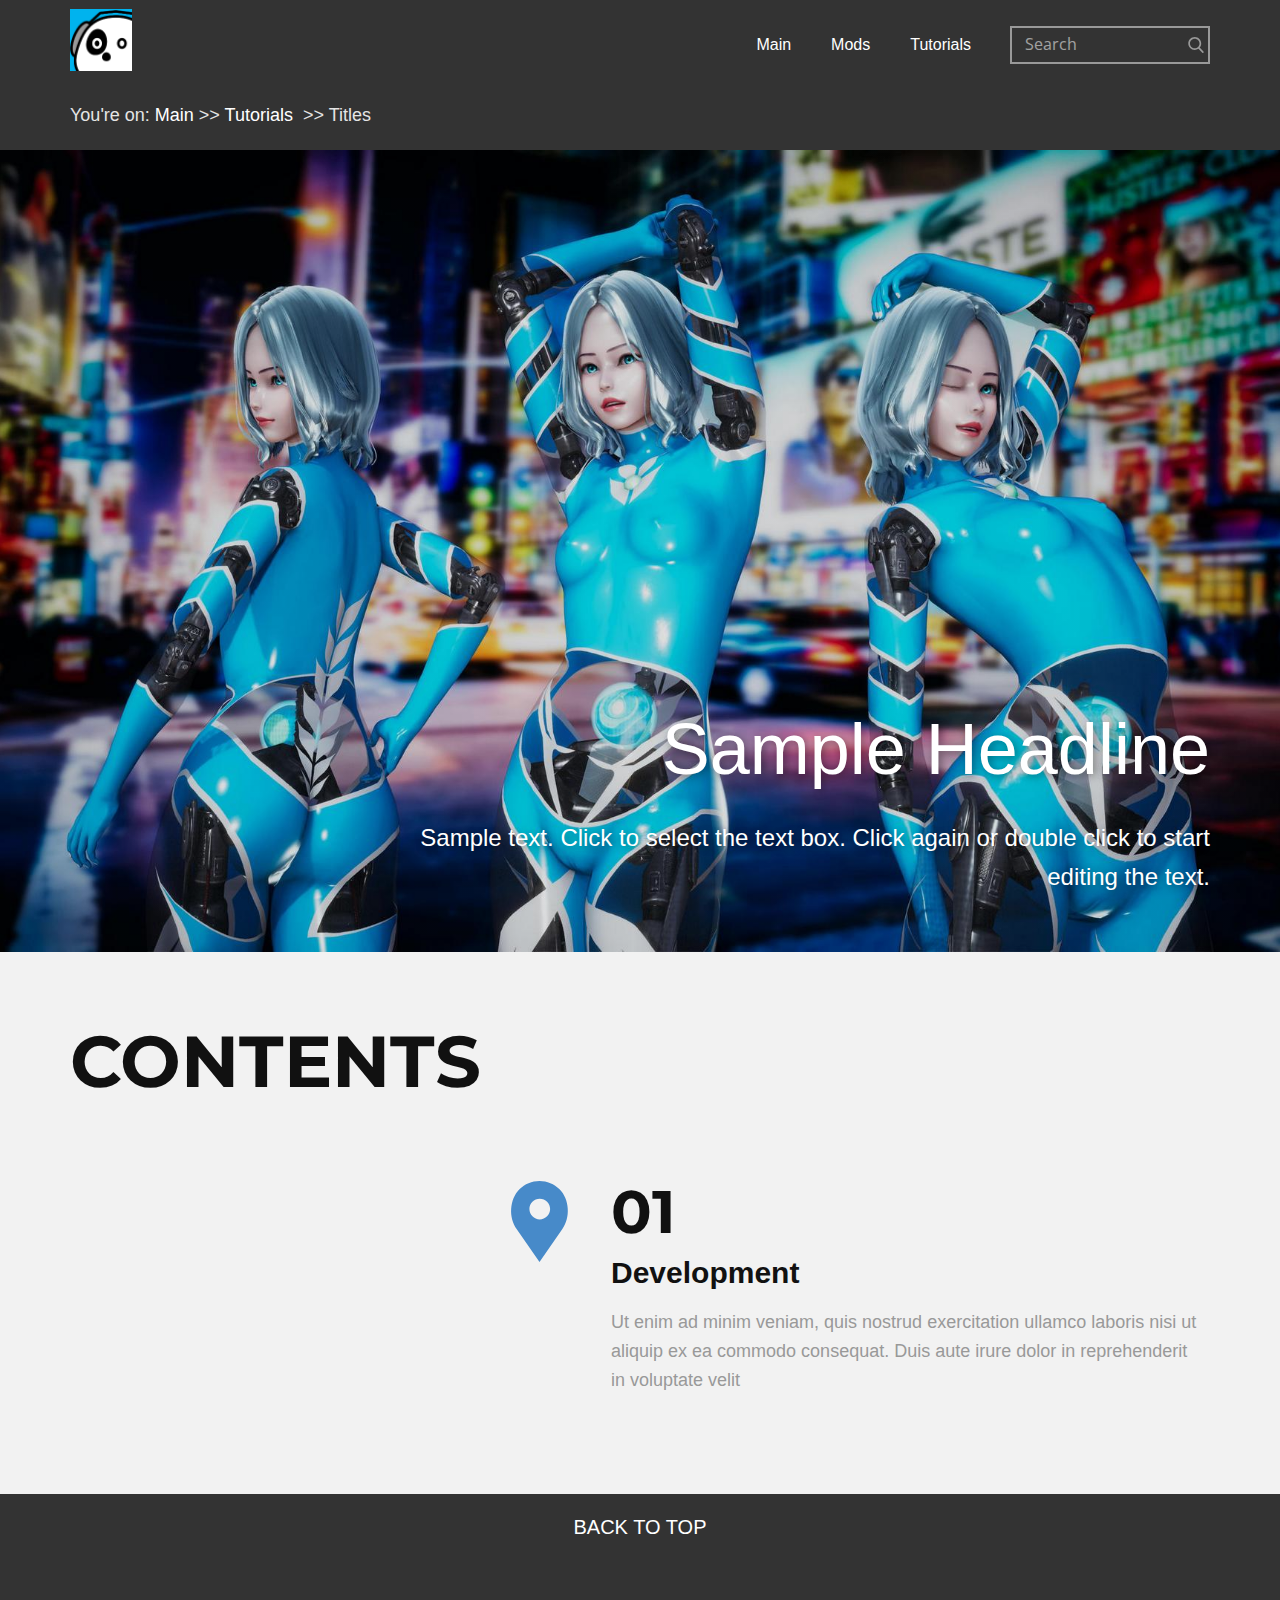
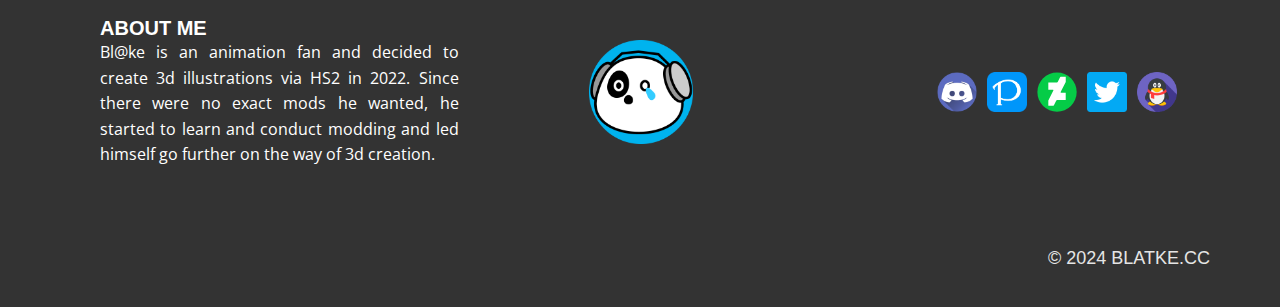
<file: tutorials/1/index.html>
<!DOCTYPE html>
<html style="font-size: 16px;" lang="en"><head>
    <meta name="viewport" content="width=device-width, initial-scale=1.0">
    <meta charset="utf-8">
    <meta name="keywords" content="">
    <meta name="description" content="">
    <title>index template</title>
    <link rel="stylesheet" href="../../nicepage.css" media="screen">
<link rel="stylesheet" href="index-template.css" media="screen">
    <script class="u-script" type="text/javascript" src="../../jquery.js" defer=""></script>
    <script class="u-script" type="text/javascript" src="../../nicepage.js" defer=""></script>
    <meta name="generator" content="Nicepage 6.9.2, nicepage.com">
    <link id="u-theme-google-font" rel="stylesheet" href="https://fonts.googleapis.com/css?family=Roboto:100,100i,300,300i,400,400i,500,500i,700,700i,900,900i|Open+Sans:300,300i,400,400i,500,500i,600,600i,700,700i,800,800i">
    <link id="u-page-google-font" rel="stylesheet" href="https://fonts.googleapis.com/css?family=Montserrat:100,100i,200,200i,300,300i,400,400i,500,500i,600,600i,700,700i,800,800i,900,900i">
    
    
    
    
    
    <script type="application/ld+json">{
		"@context": "http://schema.org",
		"@type": "Organization",
		"name": "Bl@ke Universe",
		"logo": "../../images/1.png",
		"sameAs": [
				"https://discord.gg/nc5pmnf8X3",
				"https://www.pixiv.net/users/10414222",
				"https://www.deviantart.com/bl-at-ke",
				"https://twitter.com/Bl_at_ke",
				"http://qm.qq.com/cgi-bin/qm/qr?_wv=1027&k=alCHe2Kf8z-q8qLWSlM5vDOTkFF_oP-a&authKey=2wfi2DLo5i8skMq6JESxxQuRsBYAZ9KPMJZA3bgq%2FHK8vULLQkaPd35zmGqQ0tsX&noverify=0&group_code=904857543"
		]
}</script>
    <meta name="theme-color" content="#478ac9">
    <meta name="twitter:site" content="@">
    <meta name="twitter:card" content="summary_large_image">
    <meta name="twitter:title" content="index template">
    <meta name="twitter:description" content="Bl@ke Universe">
    <meta property="og:title" content="index template">
    <meta property="og:description" content="">
    <meta property="og:type" content="website">
  <meta data-intl-tel-input-cdn-path="intlTelInput/"></head>
  <body data-path-to-root="../../" data-include-products="false" class="u-body u-overlap u-xl-mode" data-lang="en"><header class="u-align-center-xs u-clearfix u-grey-80 u-header" id="sec-b4d1" data-animation-name="" data-animation-duration="0" data-animation-delay="0" data-animation-direction=""><div class="u-clearfix u-sheet u-sheet-1">
        <a href="#" class="u-image u-logo u-image-1" data-image-width="128" data-image-height="128">
          <img src="../../images/1.png" class="u-logo-image u-logo-image-1">
        </a>
        <form action="https://google.com/search" method="get" class="u-border-2 u-border-grey-40 u-search u-search-right u-search-1">
          <input type="hidden" name="sitesearch" value="blatke.cc" />
          <button class="u-search-button" type="submit">
            <span class="u-search-icon u-spacing-10 u-text-grey-40 u-search-icon-1">
              <svg class="u-svg-link" preserveAspectRatio="xMidYMin slice" viewBox="0 0 56.966 56.966" style=""><use xmlns:xlink="http://www.w3.org/1999/xlink" xlink:href="#svg-b04b"></use></svg>
              <svg xmlns="http://www.w3.org/2000/svg" xmlns:xlink="http://www.w3.org/1999/xlink" version="1.1" id="svg-b04b" x="0px" y="0px" viewBox="0 0 56.966 56.966" style="enable-background:new 0 0 56.966 56.966;" xml:space="preserve" class="u-svg-content"><path d="M55.146,51.887L41.588,37.786c3.486-4.144,5.396-9.358,5.396-14.786c0-12.682-10.318-23-23-23s-23,10.318-23,23  s10.318,23,23,23c4.761,0,9.298-1.436,13.177-4.162l13.661,14.208c0.571,0.593,1.339,0.92,2.162,0.92  c0.779,0,1.518-0.297,2.079-0.837C56.255,54.982,56.293,53.08,55.146,51.887z M23.984,6c9.374,0,17,7.626,17,17s-7.626,17-17,17  s-17-7.626-17-17S14.61,6,23.984,6z"></path><g></g><g></g><g></g><g></g><g></g><g></g><g></g><g></g><g></g><g></g><g></g><g></g><g></g><g></g><g></g></svg>
            </span>
          </button>
          <input class="u-search-input u-text-active-white u-text-white" type="search" name="p" value="" placeholder="Search">
        </form>
        <nav class="u-align-left u-font-size-14 u-menu u-menu-one-level u-nav-spacing-25 u-offcanvas u-menu-1" data-position="">
          <div class="menu-collapse u-custom-font u-font-arial" style="font-size: 1rem; letter-spacing: 0px; font-weight: 700;">
            <a class="u-button-style u-custom-border u-custom-border-color u-custom-borders u-custom-left-right-menu-spacing u-custom-padding-bottom u-custom-text-active-color u-custom-text-color u-custom-text-hover-color u-custom-top-bottom-menu-spacing u-nav-link" href="#" style="padding: 4px 0px; font-size: calc(1em + 8px);">
              <svg class="u-svg-link" preserveAspectRatio="xMidYMin slice" viewBox="0 0 302 302" style=""><use xmlns:xlink="http://www.w3.org/1999/xlink" xlink:href="#svg-7b92"></use></svg>
              <svg xmlns="http://www.w3.org/2000/svg" xmlns:xlink="http://www.w3.org/1999/xlink" version="1.1" id="svg-7b92" x="0px" y="0px" viewBox="0 0 302 302" style="enable-background:new 0 0 302 302;" xml:space="preserve" class="u-svg-content"><g><rect y="36" width="302" height="30"></rect><rect y="236" width="302" height="30"></rect><rect y="136" width="302" height="30"></rect>
</g><g></g><g></g><g></g><g></g><g></g><g></g><g></g><g></g><g></g><g></g><g></g><g></g><g></g><g></g><g></g></svg>
            </a>
          </div>
          <div class="u-custom-menu u-nav-container">
            <ul class="u-custom-font u-font-arial u-nav u-spacing-20 u-unstyled u-nav-1"><li class="u-nav-item"><a class="u-button-style u-nav-link u-text-active-white u-text-body-alt-color u-text-hover-palette-3-base" href="../../Main.html" style="padding: 10px;">Main</a>
</li><li class="u-nav-item"><a class="u-button-style u-nav-link u-text-active-white u-text-body-alt-color u-text-hover-palette-3-base" href="../../mods/mods.html" style="padding: 10px;">Mods</a>
</li><li class="u-nav-item"><a class="u-button-style u-nav-link u-text-active-white u-text-body-alt-color u-text-hover-palette-3-base" href="../tutorials.html" style="padding: 10px;">Tutorials</a>
</li></ul>
          </div>
          <div class="u-custom-menu u-nav-container-collapse">
            <div class="u-align-center u-black u-container-style u-inner-container-layout u-opacity u-opacity-95 u-sidenav">
              <div class="u-inner-container-layout u-sidenav-overflow">
                <div class="u-menu-close"></div>
                <ul class="u-align-center u-nav u-popupmenu-items u-unstyled u-nav-2"><li class="u-nav-item"><a class="u-button-style u-nav-link" href="../../Main.html">Main</a>
</li><li class="u-nav-item"><a class="u-button-style u-nav-link" href="../../mods/mods.html">Mods</a>
</li><li class="u-nav-item"><a class="u-button-style u-nav-link" href="../tutorials.html">Tutorials</a>
</li></ul>
              </div>
            </div>
            <div class="u-black u-menu-overlay u-opacity u-opacity-70"></div>
          </div>
        </nav>
      </div></header>
    <section class="u-clearfix u-grey-80 u-section-1" id="sec-5cac">
      <div class="u-clearfix u-sheet u-sheet-1">
        <p class="u-custom-font u-font-arial u-text u-text-default u-text-1">You're on: <a href="../../Main.html" class="u-btn u-button-link u-button-style u-text-active-white u-text-body-alt-color u-text-hover-palette-3-base u-btn-1">Main</a> &gt;&gt; <span style="font-weight: 700;">
            <a href="../tutorials.html" class="u-btn u-button-link u-button-style u-text-active-white u-text-hover-palette-3-base u-text-white u-btn-1">Tutorials</a>&nbsp;
          </span> &gt;&gt; Titles
        </p>
      </div>
    </section>
    <section class="u-align-left u-clearfix u-image u-shading u-section-2" id="sec-863d" data-image-width="9360" data-image-height="5265">
      <div class="u-clearfix u-sheet u-sheet-1">
        <h1 class="u-align-right u-text u-text-default u-text-1">Sample Headline</h1>
        <p class="u-align-right u-large-text u-text u-text-variant u-text-2">Sample text. Click to select the text box. Click again or double click to start editing the text.</p>
      </div>
    </section>
    <section class="u-align-right u-clearfix u-grey-5 u-section-3" id="carousel_fc6d">
      <div class="u-clearfix u-sheet u-sheet-1">
        <h2 class="u-align-left u-custom-font u-font-montserrat u-text u-text-default u-text-1">contents</h2>
        <div class="u-expanded-width-lg u-expanded-width-md u-expanded-width-sm u-expanded-width-xs u-list u-list-1">
          <div class="u-repeater u-repeater-1">
            <div class="u-container-style u-list-item u-repeater-item u-shape-rectangle">
              <div class="u-container-layout u-similar-container u-valign-top u-container-layout-1">
                <h2 class="u-align-left u-custom-font u-font-montserrat u-text u-text-2">

                  <a class="u-active-none u-btn u-button-link u-button-style u-hover-none u-text-active-black u-text-hover-palette-1-base u-btn-1" data-target="_blank" href="1.html" target="_blank">01</a>

                </h2><span class="u-icon u-text-palette-1-base u-icon-1" data-animation-name="" data-animation-duration="0" data-animation-delay="0" data-animation-direction=""><svg class="u-svg-link" preserveAspectRatio="xMidYMin slice" viewBox="0 0 54.757 54.757" style=""><use xlink:href="#svg-f334"></use></svg><svg class="u-svg-content" viewBox="0 0 54.757 54.757" x="0px" y="0px" id="svg-f334" style="enable-background:new 0 0 54.757 54.757;"><path d="M40.94,5.617C37.318,1.995,32.502,0,27.38,0c-5.123,0-9.938,1.995-13.56,5.617c-6.703,6.702-7.536,19.312-1.804,26.952
	L27.38,54.757L42.721,32.6C48.476,24.929,47.643,12.319,40.94,5.617z M27.557,26c-3.859,0-7-3.141-7-7s3.141-7,7-7s7,3.141,7,7
	S31.416,26,27.557,26z"></path></svg></span>
                <h5 class="u-align-left u-text u-text-3">

                  <a class="u-btn u-button-link u-button-style u-text-active-black u-text-hover-palette-1-base u-btn-2" data-target="_blank" href="1.html" target="_blank">Develop​ment</a>

                </h5>
                <p class="u-align-left u-custom-item u-text u-text-default u-text-4"> Ut enim ad minim veniam, quis nostrud exercitation ullamco laboris nisi ut aliquip ex ea commodo consequat. Duis aute irure dolor in reprehenderit in voluptate velit</p>
              </div>
            </div>
          </div>
        </div>
      </div>
    </section>
    
    
    
    <footer class="u-clearfix u-footer u-grey-80" id="sec-c07f"><div class="u-clearfix u-sheet u-sheet-1">
        <a href="#" class="u-align-center u-border-active-palette-2-base u-border-hover-palette-1-base u-border-none u-btn u-button-style u-custom-font u-font-arial u-text-active-white u-text-body-alt-color u-text-hover-palette-3-base u-btn-1">Back to Top<span style="font-weight: 700;">
            <span style="font-weight: 400;">
              <span style="font-weight: 700;">
                <span style="font-weight: 400;"></span>
              </span>
            </span>
          </span>
        </a>
        <div class="data-layout-selected u-clearfix u-expanded-width u-gutter-30 u-layout-wrap u-layout-wrap-1">
          <div class="u-gutter-0 u-layout">
            <div class="u-layout-row">
              <div class="u-align-center-sm u-align-center-xs u-align-left-md u-align-left-xl u-container-style u-layout-cell u-left-cell u-size-21-sm u-size-21-xs u-size-23-lg u-size-23-xl u-size-30-md u-layout-cell-1">
                <div class="u-container-layout u-valign-middle u-container-layout-1"><!--position-->
                  <div data-position="" class="u-position"><!--block-->
                    <div class="u-block">
                      <div class="u-block-container u-clearfix"><!--block_header-->
                        <h5 class="u-block-header u-text u-text-1"><!--block_header_content--> About me<!--/block_header_content--></h5><!--/block_header--><!--block_content-->
                        <div class="u-align-justify u-block-content u-text"><!--block_content_content-->Bl@ke is an animation fan and decided to create 3d illustrations via HS2 in 2022. Since there were no exact mods he wanted, he started to learn and conduct modding and led himself go further on the way of 3d creation.<!--/block_content_content--></div><!--/block_content-->
                      </div>
                    </div><!--/block-->
                  </div><!--/position-->
                </div>
              </div>
              <div class="u-align-center-sm u-align-right-md u-container-style u-layout-cell u-size-17-lg u-size-17-xl u-size-19-sm u-size-19-xs u-size-30-md u-layout-cell-2">
                <div class="u-container-layout u-valign-middle u-container-layout-2">
                  <a href="#" class="u-align-center u-image u-logo u-image-1" data-image-width="1280" data-image-height="1280">
                    <img src="../../images/Blke2.fw.png" class="u-logo-image u-logo-image-1">
                  </a>
                </div>
              </div>
              <div class="u-align-center-sm u-align-center-xs u-align-left-md u-align-right-lg u-align-right-xl u-container-style u-layout-cell u-right-cell u-size-20 u-size-30-md u-layout-cell-3">
                <div class="u-container-layout u-valign-middle u-container-layout-3">
                  <div class="u-social-icons u-spacing-10 u-social-icons-1">
                    <a class="u-social-url" target="_blank" data-type="Custom" title="Discord" href="https://discord.gg/nc5pmnf8X3"><span class="u-file-icon u-icon u-social-custom u-social-icon u-icon-1"><img src="../../images/3670157.png" alt=""></span>
                    </a>
                    <a class="u-social-url" target="_blank" data-type="Email" title="Pixiv" href="https://www.pixiv.net/users/10414222"><span class="u-file-icon u-icon u-social-email u-social-icon u-icon-2"><img src="../../images/pixiv.png" alt=""></span>
                    </a>
                    <a class="u-social-url" target="_blank" data-type="Deviantart" title="Deviantart" href="https://www.deviantart.com/bl-at-ke"><span class="u-icon u-social-deviantart u-social-icon u-icon-3"><svg class="u-svg-link" preserveAspectRatio="xMidYMin slice" viewBox="0 0 112 112" style=""><use xlink:href="#svg-0cf9"></use></svg><svg class="u-svg-content" viewBox="0 0 112 112" x="0" y="0" id="svg-0cf9"><circle fill="currentColor" cx="56.1" cy="56.1" r="55"></circle><path fill="#FFFFFF" d="M31.7,94.3H46l1.4-1.4L54,79.7l2.4-1.6h24v-20H67.4l-1.6-1.6L80.5,28V13.4H66.2l-1.6,1.2L58,27.8l-1.9,1.6
	H31.7v20.6h13.4l1,1L31.7,79.5V94.3z"></path></svg></span>
                    </a>
                    <a class="u-social-url" target="_blank" data-type="Email" title="Twitter" href="https://twitter.com/Bl_at_ke"><span class="u-file-icon u-icon u-social-email u-social-icon u-icon-4"><img src="../../images/3256013.png" alt=""></span>
                    </a>
                    <a class="u-social-url" target="_blank" data-type="Custom" title="QQ Chatgroup" href="http://qm.qq.com/cgi-bin/qm/qr?_wv=1027&amp;k=alCHe2Kf8z-q8qLWSlM5vDOTkFF_oP-a&amp;authKey=2wfi2DLo5i8skMq6JESxxQuRsBYAZ9KPMJZA3bgq%2FHK8vULLQkaPd35zmGqQ0tsX&amp;noverify=0&amp;group_code=904857543"><span class="u-file-icon u-icon u-social-custom u-social-icon u-icon-5"><img src="../../images/906362.png" alt=""></span>
                    </a>
                  </div>
                </div>
              </div>
            </div>
          </div>
        </div>
        <p class="u-align-right u-custom-font u-font-arial u-text u-text-3">© 2024 Blatke.cc<span style="font-style: italic;"></span>
        </p>
      </div></footer>
  
</body></html>
</file>
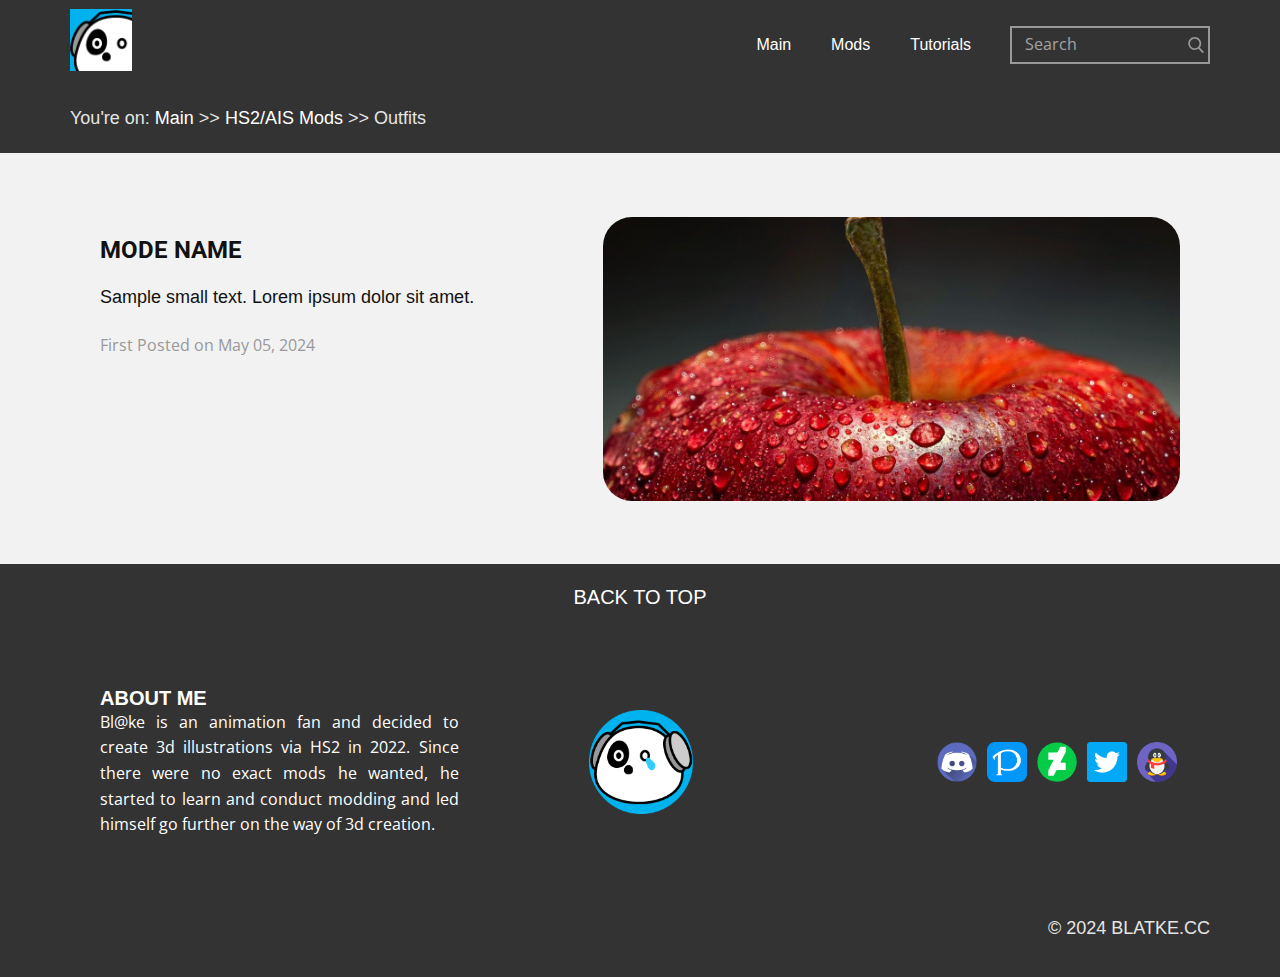
<file: mods/mod-template.html>
<!DOCTYPE html>
<html style="font-size: 16px;" lang="en"><head>
    <meta name="viewport" content="width=device-width, initial-scale=1.0">
    <meta charset="utf-8">
    <meta name="keywords" content="">
    <meta name="description" content="">
    <title>Bl@ke's Universe - Mods</title>
    <link rel="stylesheet" href="../nicepage.css" media="screen">
<link rel="stylesheet" href="mod-template.css" media="screen">
    <script class="u-script" type="text/javascript" src="../jquery.js" defer=""></script>
    <script class="u-script" type="text/javascript" src="../nicepage.js" defer=""></script>
    <meta name="generator" content="Nicepage 6.9.2, nicepage.com">
    <link id="u-theme-google-font" rel="stylesheet" href="https://fonts.googleapis.com/css?family=Roboto:100,100i,300,300i,400,400i,500,500i,700,700i,900,900i|Open+Sans:300,300i,400,400i,500,500i,600,600i,700,700i,800,800i">
    
    
    
    
    <script type="application/ld+json">{
		"@context": "http://schema.org",
		"@type": "Organization",
		"name": "Bl@ke Universe",
		"logo": "../images/1.png",
		"sameAs": [
				"https://discord.gg/nc5pmnf8X3",
				"https://www.pixiv.net/users/10414222",
				"https://www.deviantart.com/bl-at-ke",
				"https://twitter.com/Bl_at_ke",
				"http://qm.qq.com/cgi-bin/qm/qr?_wv=1027&k=alCHe2Kf8z-q8qLWSlM5vDOTkFF_oP-a&authKey=2wfi2DLo5i8skMq6JESxxQuRsBYAZ9KPMJZA3bgq%2FHK8vULLQkaPd35zmGqQ0tsX&noverify=0&group_code=904857543"
		]
}</script>
    <meta name="theme-color" content="#478ac9">
    <meta name="twitter:site" content="@">
    <meta name="twitter:card" content="summary_large_image">
    <meta name="twitter:title" content="mod template">
    <meta name="twitter:description" content="Bl@ke Universe">
    <meta property="og:title" content="mod template">
    <meta property="og:description" content="">
    <meta property="og:type" content="website">
  <meta data-intl-tel-input-cdn-path="intlTelInput/"></head>
  <body data-path-to-root="../" data-include-products="false" class="u-body u-xl-mode" data-lang="en"><header class="u-align-center-xs u-clearfix u-grey-80 u-header" id="sec-b4d1" data-animation-name="" data-animation-duration="0" data-animation-delay="0" data-animation-direction=""><div class="u-clearfix u-sheet u-sheet-1">
        <a href="#" class="u-image u-logo u-image-1" data-image-width="128" data-image-height="128">
          <img src="../images/1.png" class="u-logo-image u-logo-image-1">
        </a>
        <form action="https://google.com/search" method="get" class="u-border-2 u-border-grey-40 u-search u-search-right u-search-1">
          <input type="hidden" name="sitesearch" value="blatke.cc" />
          <button class="u-search-button" type="submit">
            <span class="u-search-icon u-spacing-10 u-text-grey-40 u-search-icon-1">
              <svg class="u-svg-link" preserveAspectRatio="xMidYMin slice" viewBox="0 0 56.966 56.966" style=""><use xmlns:xlink="http://www.w3.org/1999/xlink" xlink:href="#svg-b04b"></use></svg>
              <svg xmlns="http://www.w3.org/2000/svg" xmlns:xlink="http://www.w3.org/1999/xlink" version="1.1" id="svg-b04b" x="0px" y="0px" viewBox="0 0 56.966 56.966" style="enable-background:new 0 0 56.966 56.966;" xml:space="preserve" class="u-svg-content"><path d="M55.146,51.887L41.588,37.786c3.486-4.144,5.396-9.358,5.396-14.786c0-12.682-10.318-23-23-23s-23,10.318-23,23  s10.318,23,23,23c4.761,0,9.298-1.436,13.177-4.162l13.661,14.208c0.571,0.593,1.339,0.92,2.162,0.92  c0.779,0,1.518-0.297,2.079-0.837C56.255,54.982,56.293,53.08,55.146,51.887z M23.984,6c9.374,0,17,7.626,17,17s-7.626,17-17,17  s-17-7.626-17-17S14.61,6,23.984,6z"></path><g></g><g></g><g></g><g></g><g></g><g></g><g></g><g></g><g></g><g></g><g></g><g></g><g></g><g></g><g></g></svg>
            </span>
          </button>
          <input class="u-search-input u-text-active-white u-text-white" type="search" name="p" value="" placeholder="Search">
        </form>
        <nav class="u-align-left u-font-size-14 u-menu u-menu-one-level u-nav-spacing-25 u-offcanvas u-menu-1" data-position="">
          <div class="menu-collapse u-custom-font u-font-arial" style="font-size: 1rem; letter-spacing: 0px; font-weight: 700;">
            <a class="u-button-style u-custom-border u-custom-border-color u-custom-borders u-custom-left-right-menu-spacing u-custom-padding-bottom u-custom-text-active-color u-custom-text-color u-custom-text-hover-color u-custom-top-bottom-menu-spacing u-nav-link" href="#" style="padding: 4px 0px; font-size: calc(1em + 8px);">
              <svg class="u-svg-link" preserveAspectRatio="xMidYMin slice" viewBox="0 0 302 302" style=""><use xmlns:xlink="http://www.w3.org/1999/xlink" xlink:href="#svg-7b92"></use></svg>
              <svg xmlns="http://www.w3.org/2000/svg" xmlns:xlink="http://www.w3.org/1999/xlink" version="1.1" id="svg-7b92" x="0px" y="0px" viewBox="0 0 302 302" style="enable-background:new 0 0 302 302;" xml:space="preserve" class="u-svg-content"><g><rect y="36" width="302" height="30"></rect><rect y="236" width="302" height="30"></rect><rect y="136" width="302" height="30"></rect>
</g><g></g><g></g><g></g><g></g><g></g><g></g><g></g><g></g><g></g><g></g><g></g><g></g><g></g><g></g><g></g></svg>
            </a>
          </div>
          <div class="u-custom-menu u-nav-container">
            <ul class="u-custom-font u-font-arial u-nav u-spacing-20 u-unstyled u-nav-1"><li class="u-nav-item"><a class="u-button-style u-nav-link u-text-active-white u-text-body-alt-color u-text-hover-palette-3-base" href="../Main.html" style="padding: 10px;">Main</a>
</li><li class="u-nav-item"><a class="u-button-style u-nav-link u-text-active-white u-text-body-alt-color u-text-hover-palette-3-base" href="mods.html" style="padding: 10px;">Mods</a>
</li><li class="u-nav-item"><a class="u-button-style u-nav-link u-text-active-white u-text-body-alt-color u-text-hover-palette-3-base" href="../tutorials/tutorials.html" style="padding: 10px;">Tutorials</a>
</li></ul>
          </div>
          <div class="u-custom-menu u-nav-container-collapse">
            <div class="u-align-center u-black u-container-style u-inner-container-layout u-opacity u-opacity-95 u-sidenav">
              <div class="u-inner-container-layout u-sidenav-overflow">
                <div class="u-menu-close"></div>
                <ul class="u-align-center u-nav u-popupmenu-items u-unstyled u-nav-2"><li class="u-nav-item"><a class="u-button-style u-nav-link" href="../Main.html">Main</a>
</li><li class="u-nav-item"><a class="u-button-style u-nav-link" href="mods.html">Mods</a>
</li><li class="u-nav-item"><a class="u-button-style u-nav-link" href="../tutorials/tutorials.html">Tutorials</a>
</li></ul>
              </div>
            </div>
            <div class="u-black u-menu-overlay u-opacity u-opacity-70"></div>
          </div>
        </nav>
      </div></header>
    <section class="u-clearfix u-grey-80 u-section-1" id="sec-d447">
      <div class="u-clearfix u-sheet u-valign-middle u-sheet-1">
        <p class="u-custom-font u-font-arial u-text u-text-default u-text-1">You're on: <a href="../Main.html" class="u-btn u-button-link u-button-style u-text-active-white u-text-body-alt-color u-text-hover-palette-3-base u-btn-1">Main</a> &gt;&gt; <a href="mods.html" class="u-btn u-button-link u-button-style u-text-active-white u-text-hover-palette-3-base u-text-white u-btn-2">HS2/AIS Mods</a> &gt;&gt; Outfits
        </p>
      </div>
    </section>
    <section class="u-align-center u-clearfix u-grey-5 u-section-2" id="carousel_ee6f">
      <div class="u-clearfix u-sheet u-sheet-1"><!--blog--><!--blog_options_json--><!--{"type":"Recent","source":"","tags":"","count":""}--><!--/blog_options_json-->
        <div class="u-blog u-expanded-width u-blog-1">
          <div class="u-list-control"></div>

          <!--New mod begins-->
          <div class="u-repeater u-repeater-1">
            <div class="u-blog-post u-repeater-item">
              <div class="u-container-layout u-similar-container u-container-layout-1">
                
                  <img src="../images/08c08620c44c107f797ef8fbdda2a9b7572330f47e24ad1ee867efc0bfab2bd1022f80bf66f2859e993f677ca409abc6d8769a23241efaa9c090b0_1280.jpg" alt="" class="u-blog-control u-image u-image-round u-preserve-proportions u-radius u-image-1" data-image-width="1280" data-image-height="853">
                
                <h2 class="u-blog-control u-text u-text-1"><a target="_blank" href="#">Mode Name</a></h2>
                <div class="u-blog-control u-custom-font u-font-arial u-post-content u-text u-text-2 fr-view">Sample small text. Lorem ipsum dolor sit amet.</div>
                <div class="u-blog-control u-metadata u-text-grey-40 u-metadata-1">
                  <span class="u-meta-date u-meta-icon">First Posted on May 05, 2024</span>
                </div><!--/blog_post_metadata-->
              </div>
            </div>
          </div>
          <!--New mod ends-->

          

          <div class="u-list-control"></div>
        </div><!--/blog-->
      </div>
    </section>
    
    
    
    <footer class="u-clearfix u-footer u-grey-80" id="sec-c07f"><div class="u-clearfix u-sheet u-sheet-1">
        <a href="#" class="u-align-center u-border-active-palette-2-base u-border-hover-palette-1-base u-border-none u-btn u-button-style u-custom-font u-font-arial u-text-active-white u-text-body-alt-color u-text-hover-palette-3-base u-btn-1">Back to Top<span style="font-weight: 700;">
            <span style="font-weight: 400;">
              <span style="font-weight: 700;">
                <span style="font-weight: 400;"></span>
              </span>
            </span>
          </span>
        </a>
        <div class="data-layout-selected u-clearfix u-expanded-width u-gutter-30 u-layout-wrap u-layout-wrap-1">
          <div class="u-gutter-0 u-layout">
            <div class="u-layout-row">
              <div class="u-align-center-sm u-align-center-xs u-align-left-md u-align-left-xl u-container-style u-layout-cell u-left-cell u-size-21-sm u-size-21-xs u-size-23-lg u-size-23-xl u-size-30-md u-layout-cell-1">
                <div class="u-container-layout u-valign-middle u-container-layout-1"><!--position-->
                  <div data-position="" class="u-position"><!--block-->
                    <div class="u-block">
                      <div class="u-block-container u-clearfix"><!--block_header-->
                        <h5 class="u-block-header u-text u-text-1"><!--block_header_content--> About me<!--/block_header_content--></h5><!--/block_header--><!--block_content-->
                        <div class="u-align-justify u-block-content u-text"><!--block_content_content-->Bl@ke is an animation fan and decided to create 3d illustrations via HS2 in 2022. Since there were no exact mods he wanted, he started to learn and conduct modding and led himself go further on the way of 3d creation.<!--/block_content_content--></div><!--/block_content-->
                      </div>
                    </div><!--/block-->
                  </div><!--/position-->
                </div>
              </div>
              <div class="u-align-center-sm u-align-right-md u-container-style u-layout-cell u-size-17-lg u-size-17-xl u-size-19-sm u-size-19-xs u-size-30-md u-layout-cell-2">
                <div class="u-container-layout u-valign-middle u-container-layout-2">
                  <a href="#" class="u-align-center u-image u-logo u-image-1" data-image-width="1280" data-image-height="1280">
                    <img src="../images/Blke2.fw.png" class="u-logo-image u-logo-image-1">
                  </a>
                </div>
              </div>
              <div class="u-align-center-sm u-align-center-xs u-align-left-md u-align-right-lg u-align-right-xl u-container-style u-layout-cell u-right-cell u-size-20 u-size-30-md u-layout-cell-3">
                <div class="u-container-layout u-valign-middle u-container-layout-3">
                  <div class="u-social-icons u-spacing-10 u-social-icons-1">
                    <a class="u-social-url" target="_blank" data-type="Custom" title="Discord" href="https://discord.gg/nc5pmnf8X3"><span class="u-file-icon u-icon u-social-custom u-social-icon u-icon-1"><img src="../images/3670157.png" alt=""></span>
                    </a>
                    <a class="u-social-url" target="_blank" data-type="Email" title="Pixiv" href="https://www.pixiv.net/users/10414222"><span class="u-file-icon u-icon u-social-email u-social-icon u-icon-2"><img src="../images/pixiv.png" alt=""></span>
                    </a>
                    <a class="u-social-url" target="_blank" data-type="Deviantart" title="Deviantart" href="https://www.deviantart.com/bl-at-ke"><span class="u-icon u-social-deviantart u-social-icon u-icon-3"><svg class="u-svg-link" preserveAspectRatio="xMidYMin slice" viewBox="0 0 112 112" style=""><use xlink:href="#svg-0cf9"></use></svg><svg class="u-svg-content" viewBox="0 0 112 112" x="0" y="0" id="svg-0cf9"><circle fill="currentColor" cx="56.1" cy="56.1" r="55"></circle><path fill="#FFFFFF" d="M31.7,94.3H46l1.4-1.4L54,79.7l2.4-1.6h24v-20H67.4l-1.6-1.6L80.5,28V13.4H66.2l-1.6,1.2L58,27.8l-1.9,1.6
	H31.7v20.6h13.4l1,1L31.7,79.5V94.3z"></path></svg></span>
                    </a>
                    <a class="u-social-url" target="_blank" data-type="Email" title="Twitter" href="https://twitter.com/Bl_at_ke"><span class="u-file-icon u-icon u-social-email u-social-icon u-icon-4"><img src="../images/3256013.png" alt=""></span>
                    </a>
                    <a class="u-social-url" target="_blank" data-type="Custom" title="QQ Chatgroup" href="http://qm.qq.com/cgi-bin/qm/qr?_wv=1027&amp;k=alCHe2Kf8z-q8qLWSlM5vDOTkFF_oP-a&amp;authKey=2wfi2DLo5i8skMq6JESxxQuRsBYAZ9KPMJZA3bgq%2FHK8vULLQkaPd35zmGqQ0tsX&amp;noverify=0&amp;group_code=904857543"><span class="u-file-icon u-icon u-social-custom u-social-icon u-icon-5"><img src="../images/906362.png" alt=""></span>
                    </a>
                  </div>
                </div>
              </div>
            </div>
          </div>
        </div>
        <p class="u-align-right u-custom-font u-font-arial u-text u-text-3">© 2024 Blatke.cc<span style="font-style: italic;"></span>
        </p>
      </div></footer>
  
</body></html>
</file>
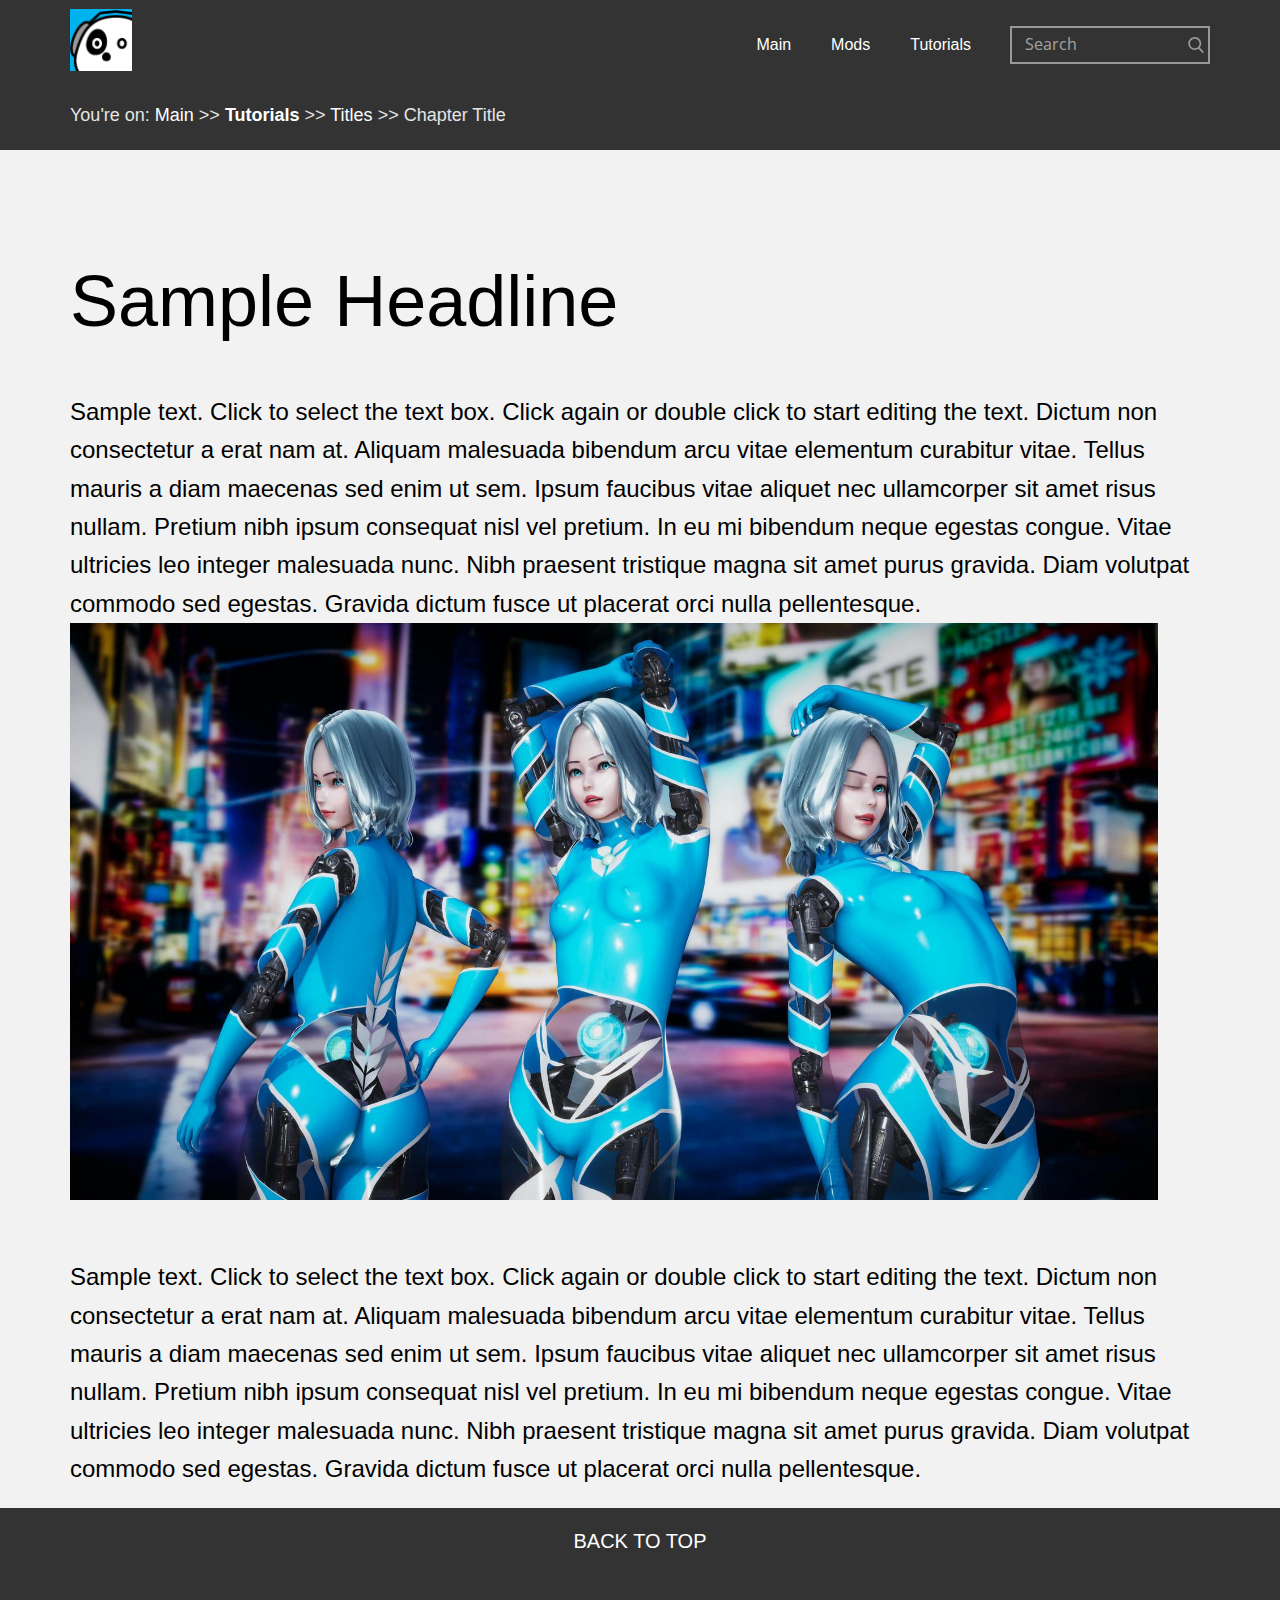
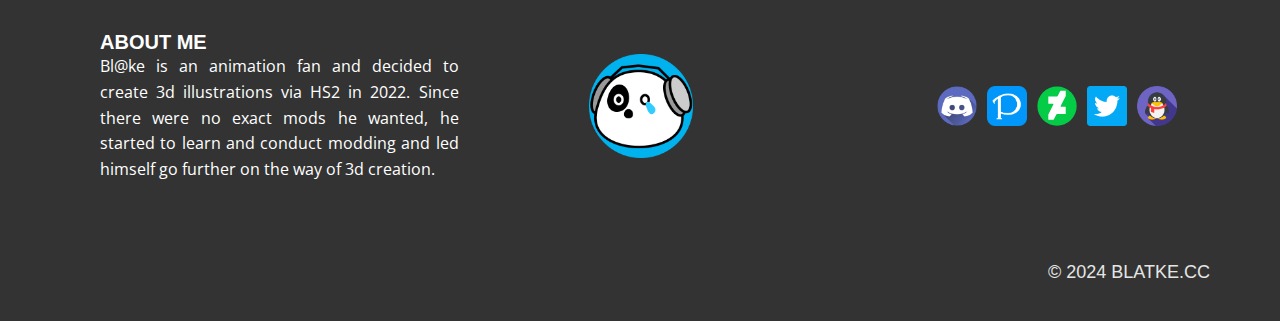
<file: tutorials/1/1.html>
<!DOCTYPE html>
<html style="font-size: 16px;" lang="en"><head>
    <meta name="viewport" content="width=device-width, initial-scale=1.0">
    <meta charset="utf-8">
    <meta name="keywords" content="">
    <meta name="description" content="">
    <title>chapter template</title>
    <link rel="stylesheet" href="../../nicepage.css" media="screen">
<link rel="stylesheet" href="chapter-template.css" media="screen">
    <script class="u-script" type="text/javascript" src="../../jquery.js" defer=""></script>
    <script class="u-script" type="text/javascript" src="../../nicepage.js" defer=""></script>
    <meta name="generator" content="Nicepage 6.9.2, nicepage.com">
    <link id="u-theme-google-font" rel="stylesheet" href="https://fonts.googleapis.com/css?family=Roboto:100,100i,300,300i,400,400i,500,500i,700,700i,900,900i|Open+Sans:300,300i,400,400i,500,500i,600,600i,700,700i,800,800i">
    
    
    
    
    <script type="application/ld+json">{
		"@context": "http://schema.org",
		"@type": "Organization",
		"name": "Bl@ke Universe",
		"logo": "../../images/1.png",
		"sameAs": [
				"https://discord.gg/nc5pmnf8X3",
				"https://www.pixiv.net/users/10414222",
				"https://www.deviantart.com/bl-at-ke",
				"https://twitter.com/Bl_at_ke",
				"http://qm.qq.com/cgi-bin/qm/qr?_wv=1027&k=alCHe2Kf8z-q8qLWSlM5vDOTkFF_oP-a&authKey=2wfi2DLo5i8skMq6JESxxQuRsBYAZ9KPMJZA3bgq%2FHK8vULLQkaPd35zmGqQ0tsX&noverify=0&group_code=904857543"
		]
}</script>
    <meta name="theme-color" content="#478ac9">
    <meta name="twitter:site" content="@">
    <meta name="twitter:card" content="summary_large_image">
    <meta name="twitter:title" content="chapter template">
    <meta name="twitter:description" content="Bl@ke Universe">
    <meta property="og:title" content="chapter template">
    <meta property="og:description" content="">
    <meta property="og:type" content="website">
  <meta data-intl-tel-input-cdn-path="intlTelInput/"></head>
  <body data-path-to-root="../../" data-include-products="false" class="u-body u-overlap u-xl-mode" data-lang="en"><header class="u-align-center-xs u-clearfix u-grey-80 u-header" id="sec-b4d1" data-animation-name="" data-animation-duration="0" data-animation-delay="0" data-animation-direction=""><div class="u-clearfix u-sheet u-sheet-1">
        <a href="#" class="u-image u-logo u-image-1" data-image-width="128" data-image-height="128">
          <img src="../../images/1.png" class="u-logo-image u-logo-image-1">
        </a>
        <form action="https://google.com/search" method="get" class="u-border-2 u-border-grey-40 u-search u-search-right u-search-1">
          <input type="hidden" name="sitesearch" value="blatke.cc" />
          <button class="u-search-button" type="submit">
            <span class="u-search-icon u-spacing-10 u-text-grey-40 u-search-icon-1">
              <svg class="u-svg-link" preserveAspectRatio="xMidYMin slice" viewBox="0 0 56.966 56.966" style=""><use xmlns:xlink="http://www.w3.org/1999/xlink" xlink:href="#svg-b04b"></use></svg>
              <svg xmlns="http://www.w3.org/2000/svg" xmlns:xlink="http://www.w3.org/1999/xlink" version="1.1" id="svg-b04b" x="0px" y="0px" viewBox="0 0 56.966 56.966" style="enable-background:new 0 0 56.966 56.966;" xml:space="preserve" class="u-svg-content"><path d="M55.146,51.887L41.588,37.786c3.486-4.144,5.396-9.358,5.396-14.786c0-12.682-10.318-23-23-23s-23,10.318-23,23  s10.318,23,23,23c4.761,0,9.298-1.436,13.177-4.162l13.661,14.208c0.571,0.593,1.339,0.92,2.162,0.92  c0.779,0,1.518-0.297,2.079-0.837C56.255,54.982,56.293,53.08,55.146,51.887z M23.984,6c9.374,0,17,7.626,17,17s-7.626,17-17,17  s-17-7.626-17-17S14.61,6,23.984,6z"></path><g></g><g></g><g></g><g></g><g></g><g></g><g></g><g></g><g></g><g></g><g></g><g></g><g></g><g></g><g></g></svg>
            </span>
          </button>
          <input class="u-search-input u-text-active-white u-text-white" type="search" name="p" value="" placeholder="Search">
        </form>
        <nav class="u-align-left u-font-size-14 u-menu u-menu-one-level u-nav-spacing-25 u-offcanvas u-menu-1" data-position="">
          <div class="menu-collapse u-custom-font u-font-arial" style="font-size: 1rem; letter-spacing: 0px; font-weight: 700;">
            <a class="u-button-style u-custom-border u-custom-border-color u-custom-borders u-custom-left-right-menu-spacing u-custom-padding-bottom u-custom-text-active-color u-custom-text-color u-custom-text-hover-color u-custom-top-bottom-menu-spacing u-nav-link" href="#" style="padding: 4px 0px; font-size: calc(1em + 8px);">
              <svg class="u-svg-link" preserveAspectRatio="xMidYMin slice" viewBox="0 0 302 302" style=""><use xmlns:xlink="http://www.w3.org/1999/xlink" xlink:href="#svg-7b92"></use></svg>
              <svg xmlns="http://www.w3.org/2000/svg" xmlns:xlink="http://www.w3.org/1999/xlink" version="1.1" id="svg-7b92" x="0px" y="0px" viewBox="0 0 302 302" style="enable-background:new 0 0 302 302;" xml:space="preserve" class="u-svg-content"><g><rect y="36" width="302" height="30"></rect><rect y="236" width="302" height="30"></rect><rect y="136" width="302" height="30"></rect>
</g><g></g><g></g><g></g><g></g><g></g><g></g><g></g><g></g><g></g><g></g><g></g><g></g><g></g><g></g><g></g></svg>
            </a>
          </div>
          <div class="u-custom-menu u-nav-container">
            <ul class="u-custom-font u-font-arial u-nav u-spacing-20 u-unstyled u-nav-1"><li class="u-nav-item"><a class="u-button-style u-nav-link u-text-active-white u-text-body-alt-color u-text-hover-palette-3-base" href="../../Main.html" style="padding: 10px;">Main</a>
</li><li class="u-nav-item"><a class="u-button-style u-nav-link u-text-active-white u-text-body-alt-color u-text-hover-palette-3-base" href="../../mods/mods.html" style="padding: 10px;">Mods</a>
</li><li class="u-nav-item"><a class="u-button-style u-nav-link u-text-active-white u-text-body-alt-color u-text-hover-palette-3-base" href="../tutorials.html" style="padding: 10px;">Tutorials</a>
</li></ul>
          </div>
          <div class="u-custom-menu u-nav-container-collapse">
            <div class="u-align-center u-black u-container-style u-inner-container-layout u-opacity u-opacity-95 u-sidenav">
              <div class="u-inner-container-layout u-sidenav-overflow">
                <div class="u-menu-close"></div>
                <ul class="u-align-center u-nav u-popupmenu-items u-unstyled u-nav-2"><li class="u-nav-item"><a class="u-button-style u-nav-link" href="../../Main.html">Main</a>
</li><li class="u-nav-item"><a class="u-button-style u-nav-link" href="../../mods/mods.html">Mods</a>
</li><li class="u-nav-item"><a class="u-button-style u-nav-link" href="../tutorials.html">Tutorials</a>
</li></ul>
              </div>
            </div>
            <div class="u-black u-menu-overlay u-opacity u-opacity-70"></div>
          </div>
        </nav>
      </div></header>
    <section class="u-clearfix u-grey-80 u-section-1" id="sec-5cac">
      <div class="u-clearfix u-sheet u-sheet-1">
        <p class="u-custom-font u-font-arial u-text u-text-default u-text-1">You're on: <a href="../../Main.html" class="u-btn u-button-link u-button-style u-text-active-white u-text-body-alt-color u-text-hover-palette-3-base u-btn-1">Main</a> &gt;&gt; <span style="font-weight: 700;">
            <a href="../tutorials.html" class="u-btn u-button-link u-button-style u-text-active-white u-text-hover-palette-3-base u-text-white u-btn-1">Tutorials</a>
          </span> &gt;&gt; <a href="index.html" class="u-btn u-button-link u-button-style u-text-active-white u-text-body-alt-color u-text-hover-palette-3-base u-btn-3">Titles</a> &gt;&gt; Chapter Title
        </p>
      </div>
    </section>
    <section class="u-align-left u-clearfix u-grey-5 u-section-2" id="sec-e05c">
      <div class="u-clearfix u-sheet u-valign-middle u-sheet-1">
        <div class="fr-view u-align-left u-clearfix u-rich-text u-text u-text-1">
          <h1>
            <span style="line-height: 2.0;">
              <span class="u-custom-font u-font-arial">
                <span class="u-text-black">Sample Headline</span>
              </span>
            </span>
          </h1>
          <p style="line-height: 1.6;">
            <span class="u-custom-font u-font-arial">
              <span class="u-text-black">
                <span style="font-size: 1.5rem;">

                  Sample text. Click to select the text box. Click again or double click to start editing the text. Dictum non consectetur a erat nam at. Aliquam malesuada bibendum arcu vitae elementum curabitur vitae. Tellus mauris a diam maecenas sed enim ut sem. Ipsum faucibus vitae aliquet nec ullamcorper sit amet risus nullam. Pretium nibh ipsum consequat nisl vel pretium. In eu mi bibendum neque egestas congue. Vitae ultricies leo integer malesuada nunc. Nibh praesent tristique magna sit amet purus gravida. Diam volutpat commodo sed egestas. Gravida dictum fusce ut placerat orci nulla pellentesque.<br/>

                  <img class="custom-expanded u-align-center u-image u-image-default u-preserve-proportions u-image-1" src="../../images/AI_2022-12-09-13-41-08-6861.jpg" data-image-width="2400" data-image-height="1350"><br/>

                  Sample text. Click to select the text box. Click again or double click to start editing the text. Dictum non consectetur a erat nam at. Aliquam malesuada bibendum arcu vitae elementum curabitur vitae. Tellus mauris a diam maecenas sed enim ut sem. Ipsum faucibus vitae aliquet nec ullamcorper sit amet risus nullam. Pretium nibh ipsum consequat nisl vel pretium. In eu mi bibendum neque egestas congue. Vitae ultricies leo integer malesuada nunc. Nibh praesent tristique magna sit amet purus gravida. Diam volutpat commodo sed egestas. Gravida dictum fusce ut placerat orci nulla pellentesque.

                </span>
              </span>
            </span>
          </p>
        </div>
        
      </div>
    </section>
    
    
    
    <footer class="u-clearfix u-footer u-grey-80" id="sec-c07f"><div class="u-clearfix u-sheet u-sheet-1">
        <a href="#" class="u-align-center u-border-active-palette-2-base u-border-hover-palette-1-base u-border-none u-btn u-button-style u-custom-font u-font-arial u-text-active-white u-text-body-alt-color u-text-hover-palette-3-base u-btn-1">Back to Top<span style="font-weight: 700;">
            <span style="font-weight: 400;">
              <span style="font-weight: 700;">
                <span style="font-weight: 400;"></span>
              </span>
            </span>
          </span>
        </a>
        <div class="data-layout-selected u-clearfix u-expanded-width u-gutter-30 u-layout-wrap u-layout-wrap-1">
          <div class="u-gutter-0 u-layout">
            <div class="u-layout-row">
              <div class="u-align-center-sm u-align-center-xs u-align-left-md u-align-left-xl u-container-style u-layout-cell u-left-cell u-size-21-sm u-size-21-xs u-size-23-lg u-size-23-xl u-size-30-md u-layout-cell-1">
                <div class="u-container-layout u-valign-middle u-container-layout-1"><!--position-->
                  <div data-position="" class="u-position"><!--block-->
                    <div class="u-block">
                      <div class="u-block-container u-clearfix"><!--block_header-->
                        <h5 class="u-block-header u-text u-text-1"><!--block_header_content--> About me<!--/block_header_content--></h5><!--/block_header--><!--block_content-->
                        <div class="u-align-justify u-block-content u-text"><!--block_content_content-->Bl@ke is an animation fan and decided to create 3d illustrations via HS2 in 2022. Since there were no exact mods he wanted, he started to learn and conduct modding and led himself go further on the way of 3d creation.<!--/block_content_content--></div><!--/block_content-->
                      </div>
                    </div><!--/block-->
                  </div><!--/position-->
                </div>
              </div>
              <div class="u-align-center-sm u-align-right-md u-container-style u-layout-cell u-size-17-lg u-size-17-xl u-size-19-sm u-size-19-xs u-size-30-md u-layout-cell-2">
                <div class="u-container-layout u-valign-middle u-container-layout-2">
                  <a href="#" class="u-align-center u-image u-logo u-image-1" data-image-width="1280" data-image-height="1280">
                    <img src="../../images/Blke2.fw.png" class="u-logo-image u-logo-image-1">
                  </a>
                </div>
              </div>
              <div class="u-align-center-sm u-align-center-xs u-align-left-md u-align-right-lg u-align-right-xl u-container-style u-layout-cell u-right-cell u-size-20 u-size-30-md u-layout-cell-3">
                <div class="u-container-layout u-valign-middle u-container-layout-3">
                  <div class="u-social-icons u-spacing-10 u-social-icons-1">
                    <a class="u-social-url" target="_blank" data-type="Custom" title="Discord" href="https://discord.gg/nc5pmnf8X3"><span class="u-file-icon u-icon u-social-custom u-social-icon u-icon-1"><img src="../../images/3670157.png" alt=""></span>
                    </a>
                    <a class="u-social-url" target="_blank" data-type="Email" title="Pixiv" href="https://www.pixiv.net/users/10414222"><span class="u-file-icon u-icon u-social-email u-social-icon u-icon-2"><img src="../../images/pixiv.png" alt=""></span>
                    </a>
                    <a class="u-social-url" target="_blank" data-type="Deviantart" title="Deviantart" href="https://www.deviantart.com/bl-at-ke"><span class="u-icon u-social-deviantart u-social-icon u-icon-3"><svg class="u-svg-link" preserveAspectRatio="xMidYMin slice" viewBox="0 0 112 112" style=""><use xlink:href="#svg-0cf9"></use></svg><svg class="u-svg-content" viewBox="0 0 112 112" x="0" y="0" id="svg-0cf9"><circle fill="currentColor" cx="56.1" cy="56.1" r="55"></circle><path fill="#FFFFFF" d="M31.7,94.3H46l1.4-1.4L54,79.7l2.4-1.6h24v-20H67.4l-1.6-1.6L80.5,28V13.4H66.2l-1.6,1.2L58,27.8l-1.9,1.6
	H31.7v20.6h13.4l1,1L31.7,79.5V94.3z"></path></svg></span>
                    </a>
                    <a class="u-social-url" target="_blank" data-type="Email" title="Twitter" href="https://twitter.com/Bl_at_ke"><span class="u-file-icon u-icon u-social-email u-social-icon u-icon-4"><img src="../../images/3256013.png" alt=""></span>
                    </a>
                    <a class="u-social-url" target="_blank" data-type="Custom" title="QQ Chatgroup" href="http://qm.qq.com/cgi-bin/qm/qr?_wv=1027&amp;k=alCHe2Kf8z-q8qLWSlM5vDOTkFF_oP-a&amp;authKey=2wfi2DLo5i8skMq6JESxxQuRsBYAZ9KPMJZA3bgq%2FHK8vULLQkaPd35zmGqQ0tsX&amp;noverify=0&amp;group_code=904857543"><span class="u-file-icon u-icon u-social-custom u-social-icon u-icon-5"><img src="../../images/906362.png" alt=""></span>
                    </a>
                  </div>
                </div>
              </div>
            </div>
          </div>
        </div>
        <p class="u-align-right u-custom-font u-font-arial u-text u-text-3">© 2024 Blatke.cc<span style="font-style: italic;"></span>
        </p>
      </div></footer>
  
</body></html>
</file>
